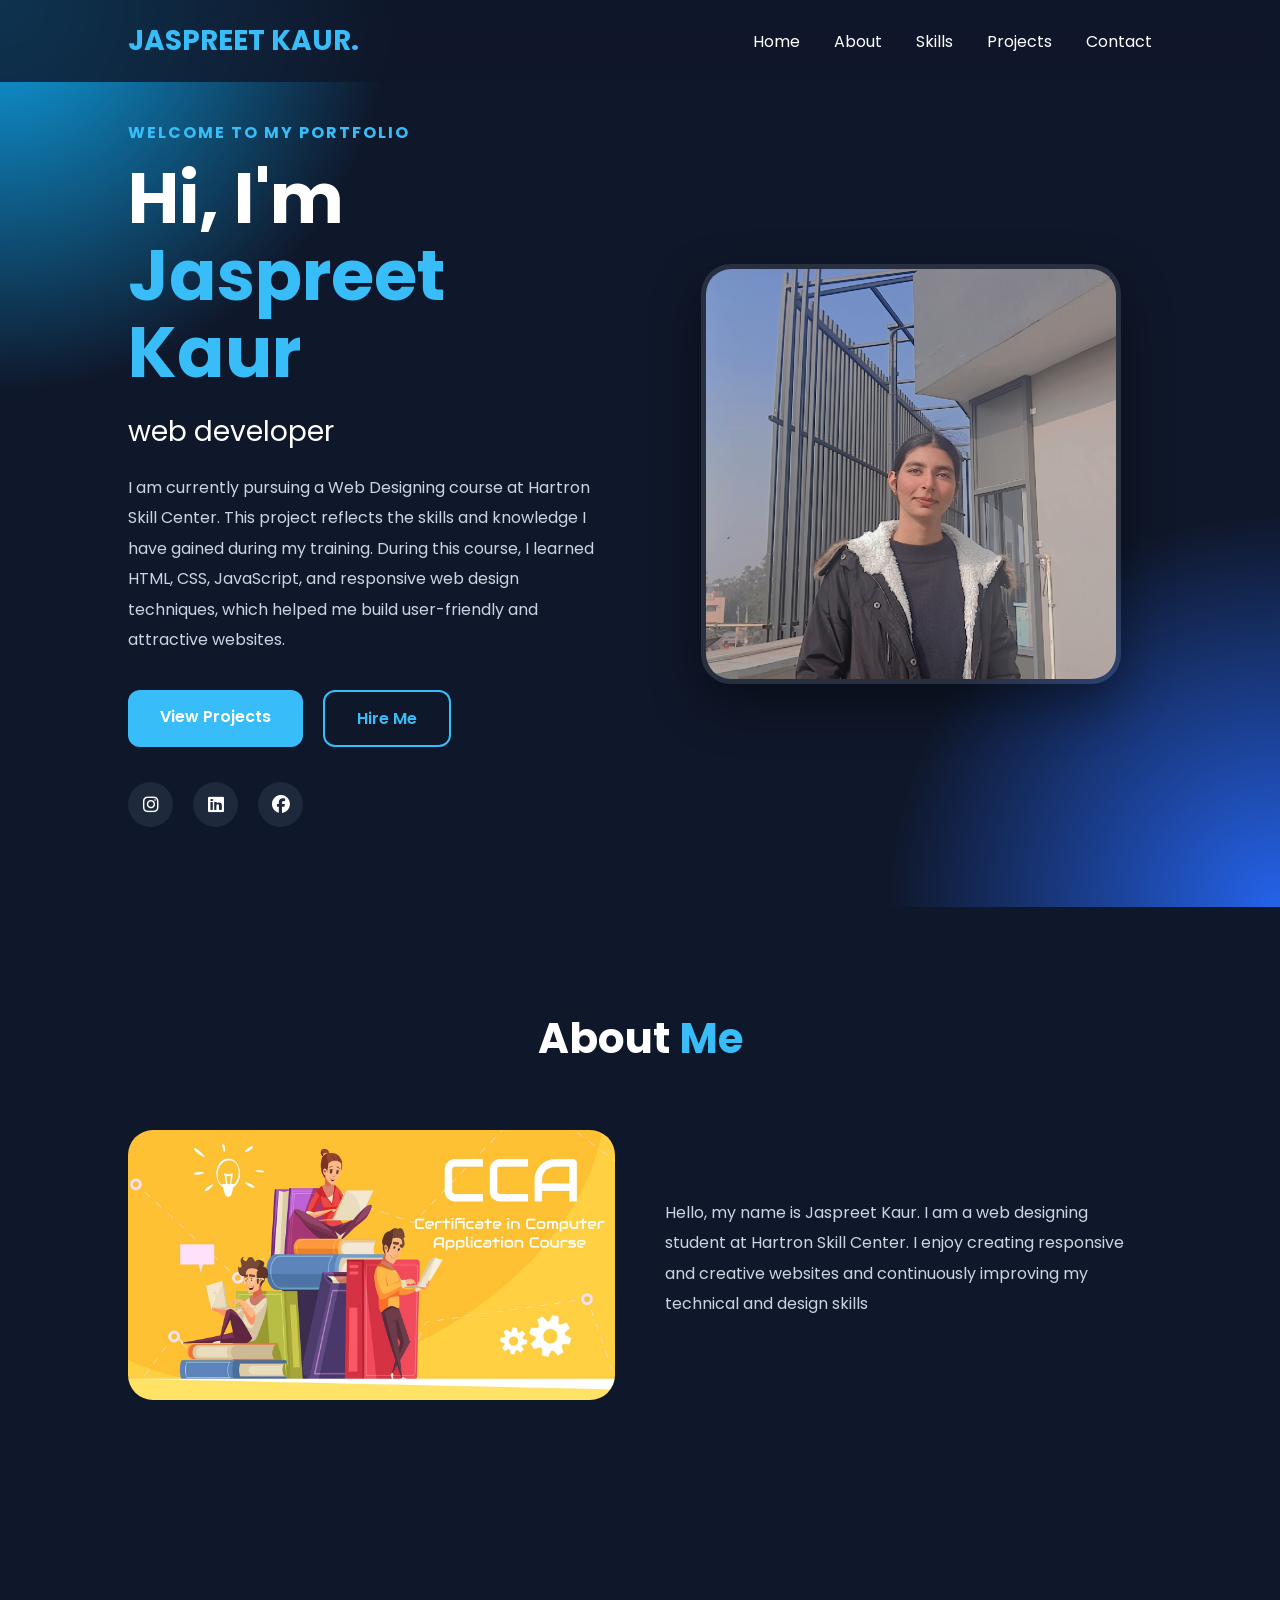
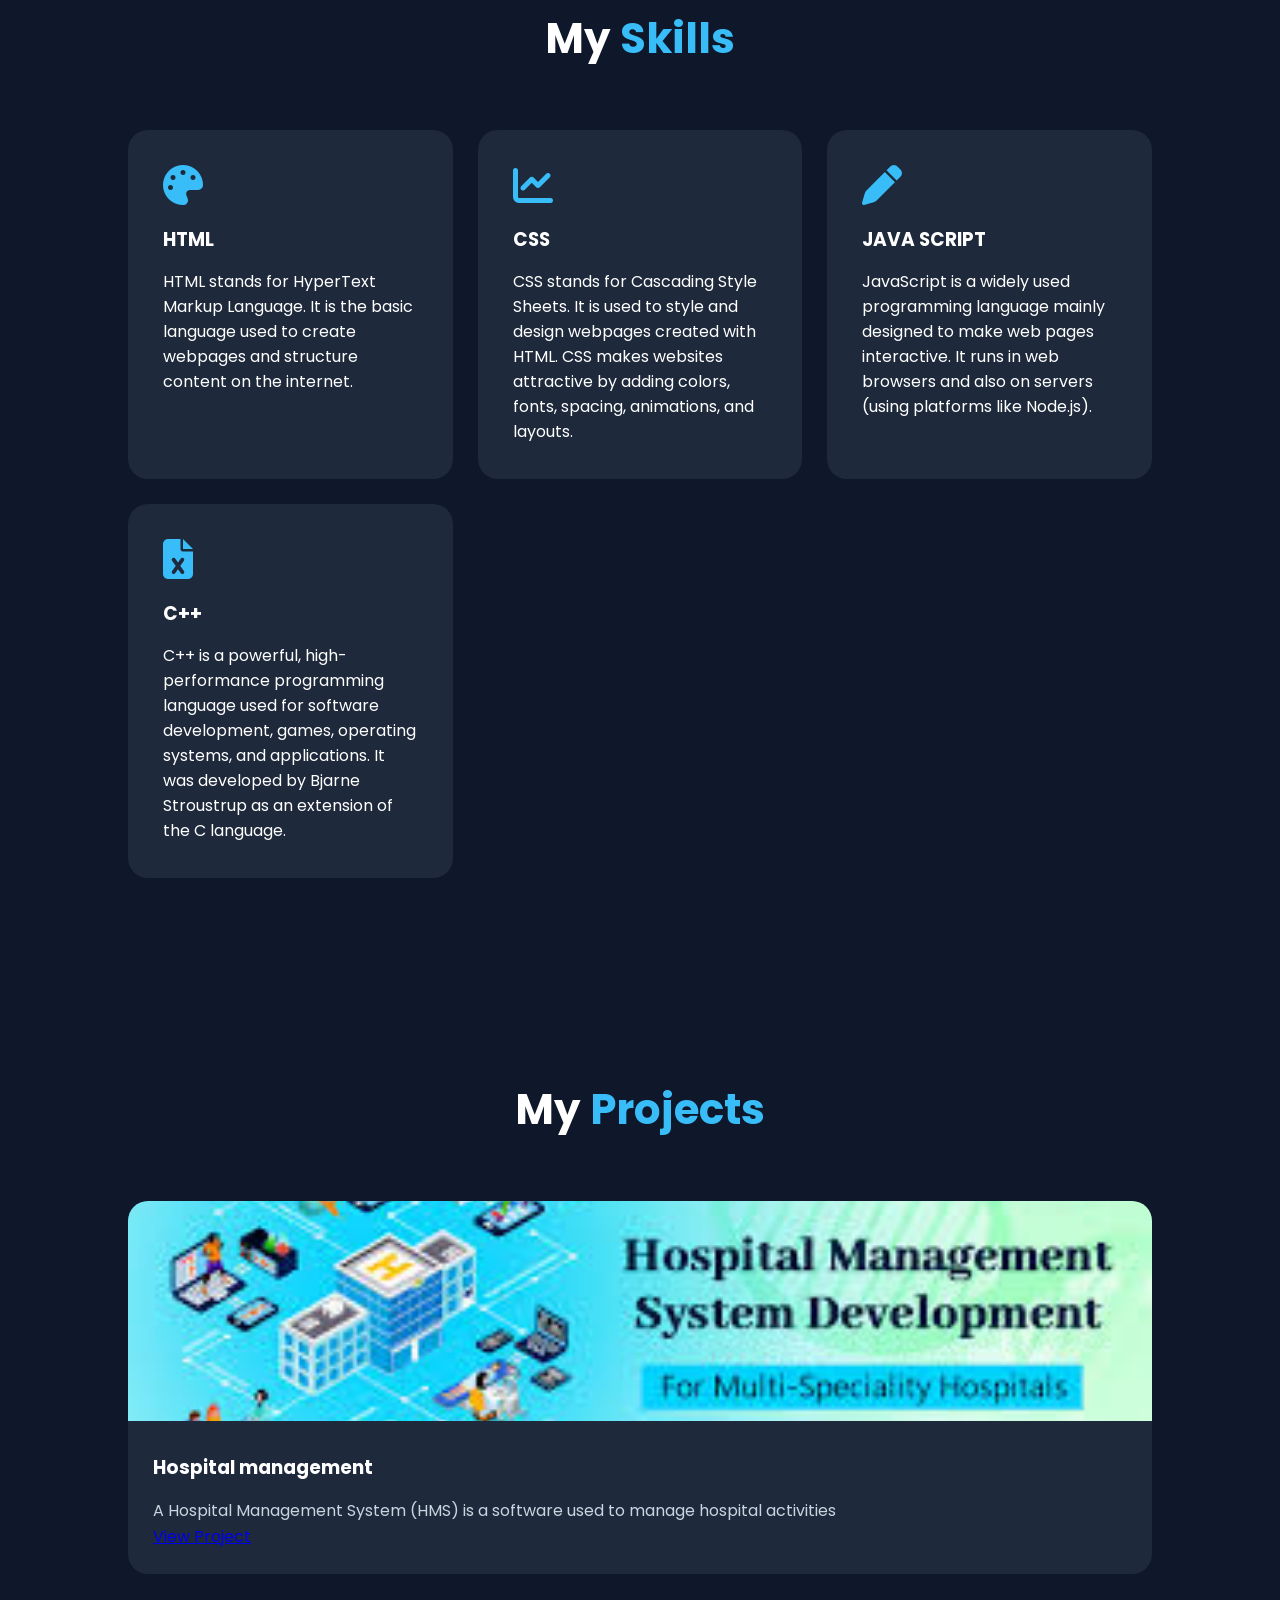
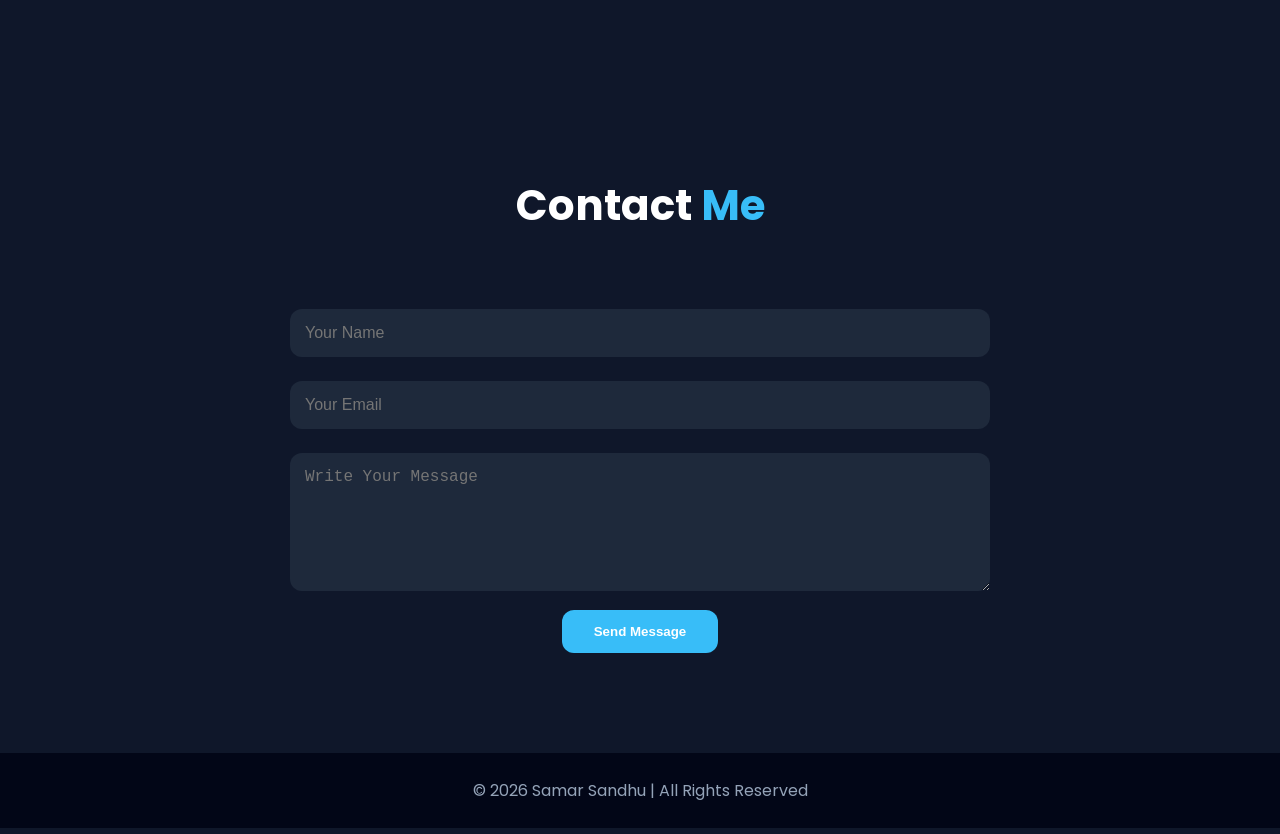
<file: index.html>
<!DOCTYPE html>
<html lang="en">
<head>
<meta charset="UTF-8" />
<meta name="viewport" content="width=device-width, initial-scale=1.0"/>

<title>Samar Sandhu | Portfolio</title>

<!-- GOOGLE FONT -->

<link rel="preconnect" href="https://fonts.googleapis.com">
<link rel="preconnect" href="https://fonts.gstatic.com" crossorigin>

<link href="https://fonts.googleapis.com/css2?family=Poppins:wght@300;400;500;600;700&display=swap" rel="stylesheet">

<!-- FONT AWESOME -->

<link rel="stylesheet"
href="https://cdnjs.cloudflare.com/ajax/libs/font-awesome/6.5.1/css/all.min.css"/>

<style>

*{
  margin:0;
  padding:0;
  box-sizing:border-box;
  scroll-behavior:smooth;
}

body{
  font-family:'Poppins',sans-serif;
  background:#0f172a;
  color:white;
  overflow-x:hidden;
}

/* SCROLLBAR */

::-webkit-scrollbar{
  width:8px;
}

::-webkit-scrollbar-thumb{
  background:#38bdf8;
  border-radius:10px;
}

/* HEADER */

header{
  width:100%;
  padding:20px 10%;
  display:flex;
  justify-content:space-between;
  align-items:center;
  position:fixed;
  top:0;
  left:0;
  z-index:1000;
  background:rgba(15,23,42,0.8);
  backdrop-filter:blur(10px);
}

.logo{
  font-size:28px;
  font-weight:700;
  color:#38bdf8;
}

nav a{
  color:white;
  text-decoration:none;
  margin-left:30px;
  font-size:16px;
  transition:0.3s;
}

nav a:hover{
  color:#38bdf8;
}

/* HERO SECTION */

.hero{
  min-height:100vh;
  display:flex;
  justify-content:center;
  align-items:center;
  padding:120px 10% 80px;
  background:
  radial-gradient(circle at top left,#0ea5e9 0%,transparent 25%),
  radial-gradient(circle at bottom right,#2563eb 0%,transparent 25%),
  #0f172a;
}

.hero-container{
  display:grid;
  grid-template-columns:1fr 1fr;
  gap:60px;
  align-items:center;
}

.hero-text h4{
  color:#38bdf8;
  letter-spacing:2px;
  margin-bottom:15px;
}

.hero-text h1{
  font-size:70px;
  line-height:1.1;
  margin-bottom:20px;
}

.hero-text h1 span{
  color:#38bdf8;
}

.hero-text h3{
  font-size:28px;
  font-weight:400;
  margin-bottom:20px;
}

.hero-text p{
  line-height:1.9;
  color:#cbd5e1;
  max-width:600px;
  margin-bottom:35px;
}

.hero-buttons{
  display:flex;
  gap:20px;
  margin-bottom:35px;
}

.btn{
  padding:14px 32px;
  border-radius:12px;
  text-decoration:none;
  font-weight:600;
  transition:0.3s;
}

.primary-btn{
  background:#38bdf8;
  color:white;
}

.primary-btn:hover{
  transform:translateY(-4px);
  box-shadow:0 10px 20px rgba(56,189,248,0.3);
}

.secondary-btn{
  border:2px solid #38bdf8;
  color:#38bdf8;
}

.secondary-btn:hover{
  background:#38bdf8;
  color:white;
}

.social-icons{
  display:flex;
  gap:20px;
}

.social-icons a{
  width:45px;
  height:45px;
  border-radius:50%;
  display:flex;
  justify-content:center;
  align-items:center;
  background:#1e293b;
  color:white;
  text-decoration:none;
  transition:0.3s;
  font-size:18px;
}

.social-icons a:hover{
  background:#38bdf8;
  transform:translateY(-5px);
}

/* HERO IMAGE */

.hero-image{
  display:flex;
  justify-content:center;
}

.hero-image img{
  width:420px;
  height:420px;
  object-fit:cover;
  border-radius:30px;
  border:5px solid rgba(255,255,255,0.1);
  box-shadow:0 20px 50px rgba(0,0,0,0.4);
  animation:float 4s ease-in-out infinite;
}

@keyframes float{

  0%{
    transform:translateY(0px);
  }

  50%{
    transform:translateY(-15px);
  }

  100%{
    transform:translateY(0px);
  }
}

/* STATS */

.stats{
  display:grid;
  grid-template-columns:repeat(3,1fr);
  gap:20px;
  margin-top:40px;
}

.stat-box{
  background:#1e293b;
  padding:25px;
  border-radius:18px;
  text-align:center;
}

.stat-box h2{
  color:#38bdf8;
  font-size:32px;
}

.stat-box p{
  margin-top:10px;
  color:#cbd5e1;
}

/* SECTIONS */

section{
  padding:100px 10%;
}

.section-title{
  text-align:center;
  font-size:42px;
  margin-bottom:60px;
}

.section-title span{
  color:#38bdf8;
}

/* ABOUT */

.about-container{
  display:grid;
  grid-template-columns:1fr 1fr;
  gap:50px;
  align-items:center;
}

.about-image img{
  width:100%;
  border-radius:25px;
}

.about-text p{
  line-height:1.9;
  color:#cbd5e1;
  margin-bottom:20px;
}

/* SKILLS */

.skills-grid{
  display:grid;
  grid-template-columns:repeat(auto-fit,minmax(250px,1fr));
  gap:25px;
}

.skill-card{
  background:#1e293b;
  padding:35px;
  border-radius:20px;
  transition:0.3s;
}

.skill-card:hover{
  transform:translateY(-8px);
}

.skill-card i{
  font-size:40px;
  color:#38bdf8;
  margin-bottom:20px;
}

.skill-card h3{
  margin-bottom:15px;
}

/* PROJECTS */

.projects-grid{
  display:grid;
  grid-template-columns:repeat(auto-fit,minmax(300px,1fr));
  gap:30px;
}

.project-card{
  background:#1e293b;
  border-radius:20px;
  overflow:hidden;
  transition:0.3s;
}

.project-card:hover{
  transform:translateY(-10px);
}

.project-card img{
  width:100%;
  height:220px;
  object-fit:cover;
}

.project-content{
  padding:25px;
}

.project-content h3{
  margin-bottom:15px;
}

.project-content p{
  color:#cbd5e1;
  line-height:1.7;
}

/* CONTACT */

.contact-container{
  max-width:700px;
  margin:auto;
  text-align:center;
}

.contact-container input,
.contact-container textarea{
  width:100%;
  padding:15px;
  margin:12px 0;
  border:none;
  border-radius:12px;
  background:#1e293b;
  color:white;
  font-size:16px;
}

.contact-container button{
  border:none;
  cursor:pointer;
}

/* FOOTER */

footer{
  background:#020617;
  padding:25px;
  text-align:center;
  color:#94a3b8;
}

/* RESPONSIVE */

@media(max-width:992px){

  .hero-container,
  .about-container{
    grid-template-columns:1fr;
    text-align:center;
  }

  .hero-text p{
    margin:auto;
    margin-bottom:35px;
  }

  .hero-buttons{
    justify-content:center;
  }

  .social-icons{
    justify-content:center;
  }

  .hero-image img{
    width:320px;
    height:320px;
  }

  .hero-text h1{
    font-size:50px;
  }

  .stats{
    grid-template-columns:1fr;
  }
}

@media(max-width:768px){

  header{
    flex-direction:column;
  }

  nav{
    margin-top:15px;
  }

  nav a{
    margin:0 10px;
  }

  .hero-text h1{
    font-size:40px;
  }

  .hero-text h3{
    font-size:22px;
  }
}

</style>
</head>

<body>

<!-- HEADER -->

<header>

  <div class="logo">JASPREET KAUR.</div>

  <nav>
    <a href="#home">Home</a>
    <a href="#about">About</a>
    <a href="#skills">Skills</a>
    <a href="#projects">Projects</a>
    <a href="#contact">Contact</a>
  </nav>

</header>

<!-- HERO -->

<section class="hero" id="home">

  <div class="hero-container">

    <div class="hero-text">

      <h4>WELCOME TO MY PORTFOLIO</h4>

      <h1>
        Hi, I'm <span>Jaspreet Kaur</span>
      </h1>

      <h3>
        web developer
      </h3>

      <p> I am currently pursuing a Web Designing course at Hartron Skill Center. 
        This project reflects the skills and knowledge I have gained during my training.
        During this course, I learned HTML, CSS, JavaScript, and responsive web design techniques,
         which helped me build user-friendly and attractive websites.

        </p>

      <div class="hero-buttons">

        <a href="#projects" class="btn primary-btn">
          View Projects
        </a>

        <a href="#contact" class="btn secondary-btn">
          Hire Me
        </a>

      </div>

      <div class="social-icons">

        <a href="#"><i class="fab fa-instagram"></i></a>

        <a href="#"><i class="fab fa-linkedin"></i></a>

        <a href="#"><i class="fab fa-facebook"></i></a>

      </div>

          </div>

    <div class="hero-image">

      <img src="jaspreet portfolio.jpeg">

    </div>

  </div>

</section>

<!-- ABOUT -->

<section id="about">

  <h2 class="section-title">
    About <span>Me</span>
  </h2>

  <div class="about-container">

    <div class="about-image">

      <img src="ruman.jpg">

    </div>

    <div class="about-text">

      <p>
        Hello, my name is Jaspreet Kaur. I am a web designing student at Hartron Skill Center. 
        I enjoy creating responsive and creative websites and continuously improving my technical and design skills
      </p>

      <p>
        
      </p>

    </div>

  </div>

</section>

<!-- SKILLS -->

<section id="skills">

  <h2 class="section-title">
    My <span>Skills</span>
  </h2>

  <div class="skills-grid">

    <div class="skill-card">

      <i class="fas fa-palette"></i>

      <h3>HTML</h3>

      <p>
        HTML stands for HyperText Markup Language. 
        It is the basic language used to create webpages and structure content on the internet.
      </p>

    </div>

    <div class="skill-card">

      <i class="fas fa-chart-line"></i>

      <h3>CSS</h3>

      <p>
        CSS stands for Cascading Style Sheets. It is used to style and design webpages created with HTML. 
        CSS makes websites attractive by adding colors, fonts, spacing, animations, and layouts.
      </p>

    </div>

    <div class="skill-card">

      <i class="fas fa-pen"></i>

      <h3>JAVA SCRIPT</h3>

      <p>
        JavaScript is a widely used programming language mainly designed to make web pages interactive. 
        It runs in web browsers and also on servers (using platforms like Node.js).
      </p>

    </div>

    <div class="skill-card">

      <i class="fas fa-file-excel"></i>

      <h3>C++</h3>

      <p>
        C++ is a powerful, high-performance programming language used for software development, games, operating systems, and applications. 
        It was developed by Bjarne Stroustrup as an extension of the C language.
      </p>

    </div>

  </div>

</section>

<!-- PROJECTS -->

<section id="projects">

  <h2 class="section-title">
    My <span>Projects</span>
  </h2>

  <div class="projects-grid">

    <div class="project-card">

      <img src="jass.jpg">

      <div class="project-content">

        <h3>Hospital management</h3>

        <p>
          A Hospital Management System (HMS) is a software used to manage hospital activities 
        </p>

        <!-- Project Link -->
        <a href="https://www.onlinegdb.com/edit/lizxNM8SP" target="_blank" class="project-btn">
          View Project
        </a>


      </div>

    </div>

    </div>

</section>

<!-- CONTACT -->

<section id="contact">

  <h2 class="section-title">
    Contact <span>Me</span>
  </h2>

  <div class="contact-container">

    <input type="text" placeholder="Your Name">

    <input type="email" placeholder="Your Email">

    <textarea rows="6"
    placeholder="Write Your Message"></textarea>

    <button class="btn primary-btn"
    onclick="showMessage()">
      Send Message
    </button>

  </div>

</section>

<!-- FOOTER -->

<footer>

  <p>
    © 2026 Samar Sandhu | All Rights Reserved
  </p>

</footer>

<!-- JAVASCRIPT -->

<script>

function showMessage(){

  alert("Thank You! Your message has been sent.");

}

</script>

</body>
</html>
</file>
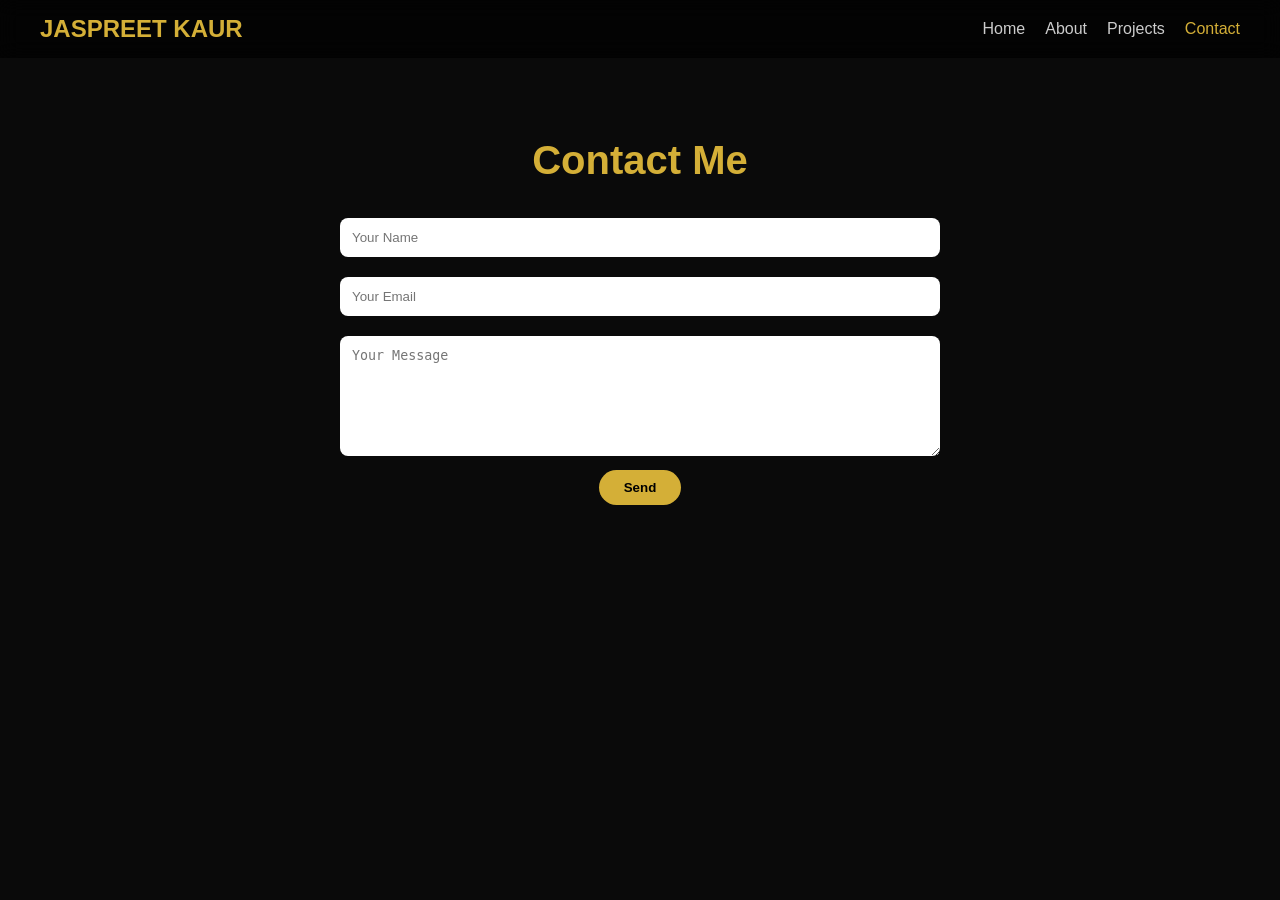
<file: contact.html>
<!DOCTYPE html>
<html lang="en">
<head>
    <meta charset="UTF-8">
    <meta name="viewport" content="width=device-width, initial-scale=1.0">
    <title>Contact | Portfolio</title>
    <link rel="stylesheet" href="style.css">
</head>
<body>

<header>
    <nav>
        <h2 class="logo">JASPREET KAUR</h2>
        <ul>
            <li><a href="index.html">Home</a></li>
            <li><a href="index.html#about">About</a></li>
            <li><a href="index.html#projects">Projects</a></li>
            <li><a href="contact.html" class="active">Contact</a></li>
        </ul>
    </nav>
</header>

<section>
    <h1>Contact Me</h1>

    <input type="text" placeholder="Your Name"><br>
    <input type="email" placeholder="Your Email"><br>
    <textarea placeholder="Your Message"></textarea><br>

    <button onclick="sendMsg()">Send</button>
</section>

<script src="script.js"></script>
</body>
</html>
</file>
<file: style.css>
* {
    margin: 0;
    padding: 0;
    box-sizing: border-box;
    scroll-behavior: smooth;
}

body {
    font-family: 'Segoe UI', sans-serif;
    background: #0a0a0a;
    color: #f5f5f5;
}

/* Navbar */
header {
    position: sticky;
    top: 0;
    z-index: 1000;
    backdrop-filter: blur(10px);
    background: rgba(0,0,0,0.7);
    padding: 15px 40px;
}

nav {
    display: flex;
    justify-content: space-between;
    align-items: center;
}

.logo {
    color: #d4af37;
    font-size: 1.5rem;
}

nav ul {
    display: flex;
    list-style: none;
}

nav ul li {
    margin-left: 20px;
}

nav a {
    color: #ccc;
    text-decoration: none;
    transition: 0.3s;
    font-weight: 500;
}

nav a:hover,
nav a.active {
    color: #d4af37;
}

/* Hero */
.hero {
    height: 100vh;
    display: flex;
    flex-direction: column;
    justify-content: center;
    align-items: center;
    text-align: center;
    padding: 20px;
}

.hero h1 {
    font-size: 3.5rem;
    margin-bottom: 20px;
}

.hero span {
    color: #d4af37;
}

.hero p {
    font-size: 1.2rem;
    margin-bottom: 25px;
}

/* Sections */
section {
    padding: 80px 20px;
    text-align: center;
}

section h1 {
    margin-bottom: 25px;
    font-size: 2.5rem;
    color: #d4af37;
}

section p {
    max-width: 800px;
    margin: 10px auto;
    line-height: 1.8;
}

section ul {
    list-style: none;
    margin-top: 20px;
}

section ul li {
    margin: 8px 0;
}

/* Projects */
.project-container {
    display: grid;
    grid-template-columns: repeat(auto-fit, minmax(250px, 1fr));
    gap: 30px;
    margin-top: 40px;
}

.project-card {
    background: rgba(255,255,255,0.05);
    padding: 25px;
    border-radius: 15px;
    transition: 0.3s;
}

.project-card:hover {
    transform: translateY(-10px);
    box-shadow: 0 10px 40px rgba(212,175,55,0.2);
}

.project-card h3 {
    margin-bottom: 15px;
    color: #d4af37;
}

/* Inputs */
input, textarea {
    width: 80%;
    max-width: 600px;
    padding: 12px;
    margin: 10px;
    border-radius: 8px;
    border: none;
}

textarea {
    min-height: 120px;
}

/* Buttons */
button {
    padding: 10px 25px;
    background: #d4af37;
    border: none;
    cursor: pointer;
    border-radius: 25px;
    transition: 0.3s;
    font-weight: bold;
}

button:hover {
    background: white;
    color: black;
}

/* Responsive */
@media (max-width: 768px) {
    nav {
        flex-direction: column;
    }

    nav ul {
        margin-top: 10px;
    }

    .hero h1 {
        font-size: 2.5rem;
    }
}
</file>
